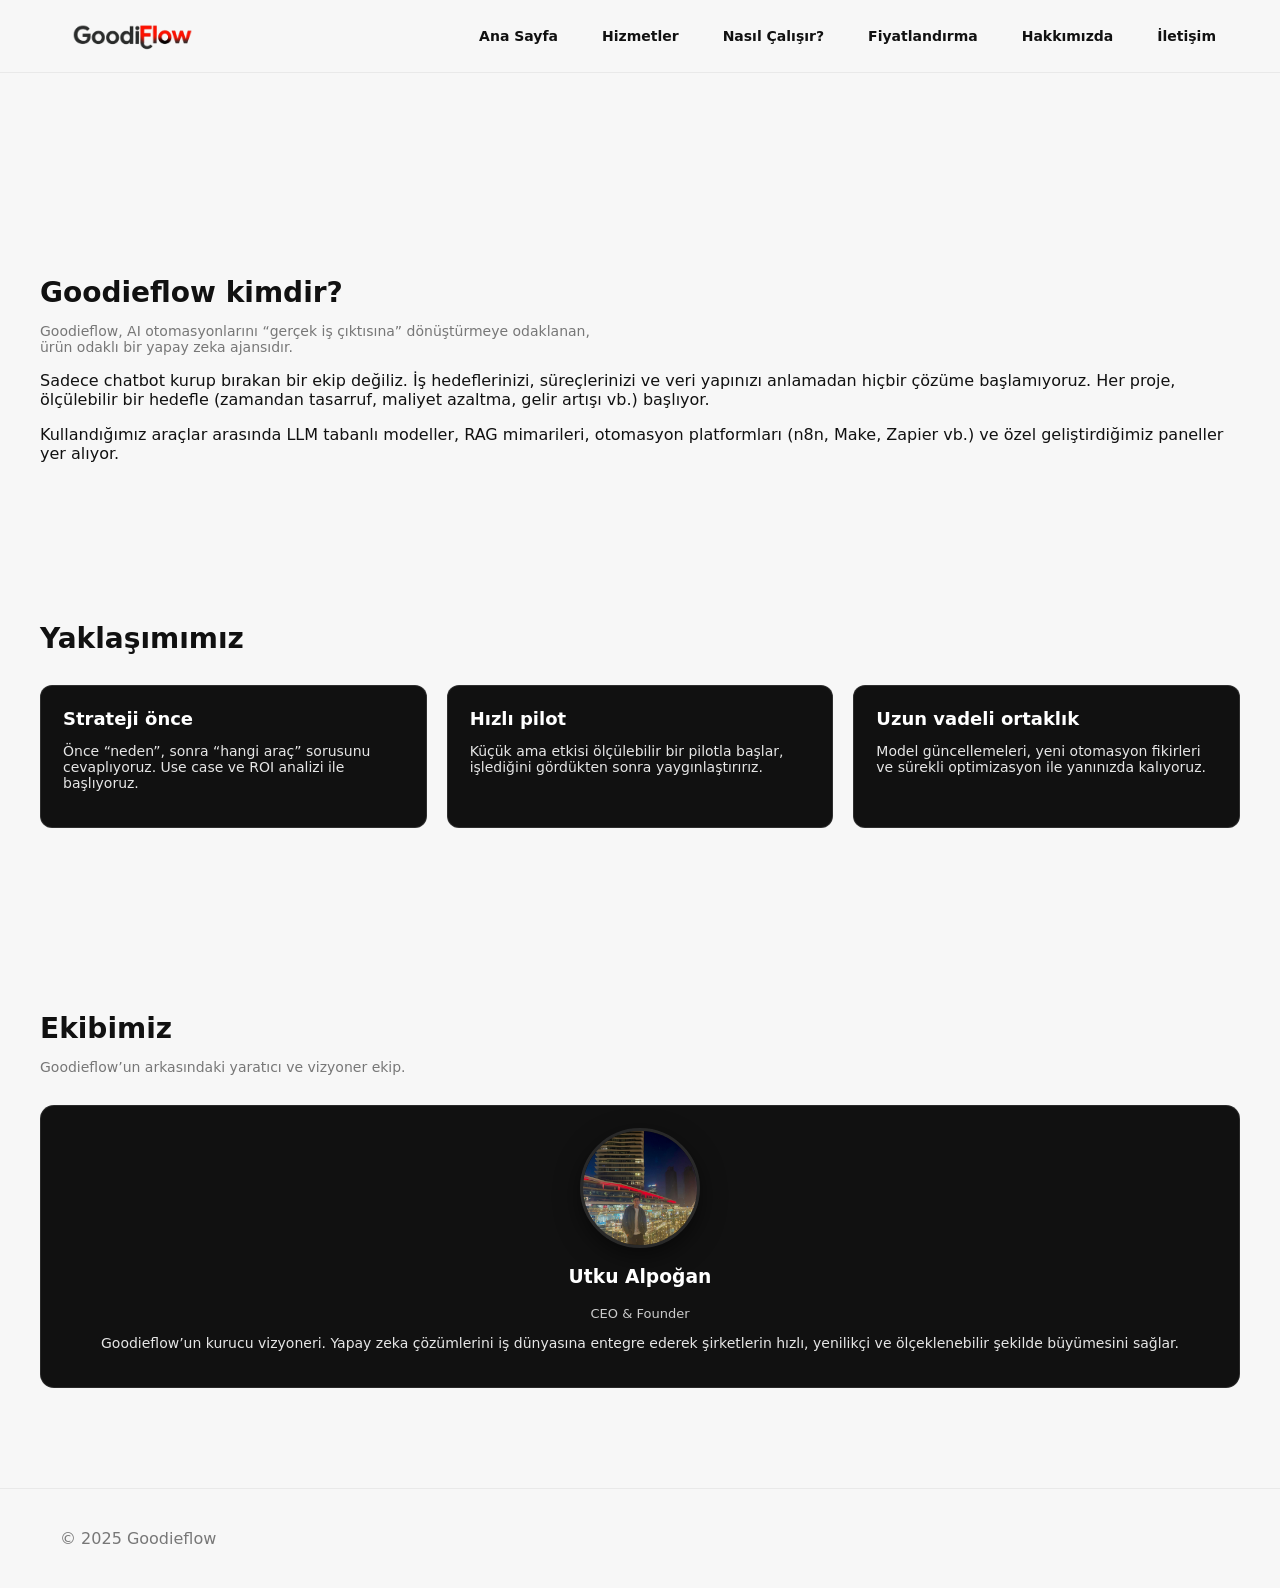
<file: about.html>
<!doctype html>
<html lang="tr">
<head>
  <meta charset="utf-8" />
  <meta name="viewport" content="width=device-width,initial-scale=1" />
  <title>Hakkımızda — Goodieflow</title>
  <link rel="stylesheet" href="src/style.css">
</head>
<body>
  

<header class="site-header">
  <div class="site-header-wrapper">
    <div class="brand">
      <div class="logo-image">
        <img src="logo.png" alt="Logo">
      </div>
    </div>

    <nav class="site-nav">
      <a href="index.html">Ana Sayfa</a>
      <a href="#services">Hizmetler</a>
      <a href="#how-it-works">Nasıl Çalışır?</a>
      <a href="#pricing">Fiyatlandırma</a>
      <a href="about.html">Hakkımızda</a>
      <a href="contact.html">İletişim</a>
    </nav>
  </div>
</header>



  <main style="padding-top:120px">
    <section class="section container visible">
      <h2 class="section-title">Goodieflow kimdir?</h2>
      <p class="section-subtitle">
        Goodieflow, AI otomasyonlarını “gerçek iş çıktısına” dönüştürmeye odaklanan,
        ürün odaklı bir yapay zeka ajansıdır.
      </p>
      <p>
        Sadece chatbot kurup bırakan bir ekip değiliz. İş hedeflerinizi, süreçlerinizi ve
        veri yapınızı anlamadan hiçbir çözüme başlamıyoruz. Her proje, ölçülebilir bir
        hedefle (zamandan tasarruf, maliyet azaltma, gelir artışı vb.) başlıyor.
      </p>
      <p>
        Kullandığımız araçlar arasında LLM tabanlı modeller, RAG mimarileri, otomasyon
        platformları (n8n, Make, Zapier vb.) ve özel geliştirdiğimiz paneller yer alıyor.
      </p>
    </section>

    <section class="section container visible">
      <h2 class="section-title">Yaklaşımımız</h2>
      <div class="grid-3">
        <div class="card">
          <h3>Strateji önce</h3>
          <p>Önce “neden”, sonra “hangi araç” sorusunu cevaplıyoruz. Use case ve ROI analizi ile başlıyoruz.</p>
        </div>
        <div class="card">
          <h3>Hızlı pilot</h3>
          <p>Küçük ama etkisi ölçülebilir bir pilotla başlar, işlediğini gördükten sonra yaygınlaştırırız.</p>
        </div>
        <div class="card">
          <h3>Uzun vadeli ortaklık</h3>
          <p>Model güncellemeleri, yeni otomasyon fikirleri ve sürekli optimizasyon ile yanınızda kalıyoruz.</p>
        </div>
      </div>
    </section>
  
<section class="section team-section container visible">
  <h2 class="section-title">Ekibimiz</h2>
  <p class="section-subtitle">Goodieflow’un arkasındaki yaratıcı ve vizyoner ekip.</p>

  <div class="team-grid">
    <div class="team-card">
      <div class="team-photo">
        <img src="utku.jpg" alt="Utku Alpoğan">
      </div>
      <h3>Utku Alpoğan</h3>
      <p class="role">CEO & Founder</p>
      <p class="desc">
        Goodieflow’un kurucu vizyoneri. Yapay zeka çözümlerini iş dünyasına entegre ederek
        şirketlerin hızlı, yenilikçi ve ölçeklenebilir şekilde büyümesini sağlar.
      </p>
    </div>
  </div>
</section>

</main>

  <footer class="site-footer">
    <div class="container">© 2025 Goodieflow</div>
  </footer>
  <script type="module" src="src/main.js"></script>
</body>
</html>
</file>
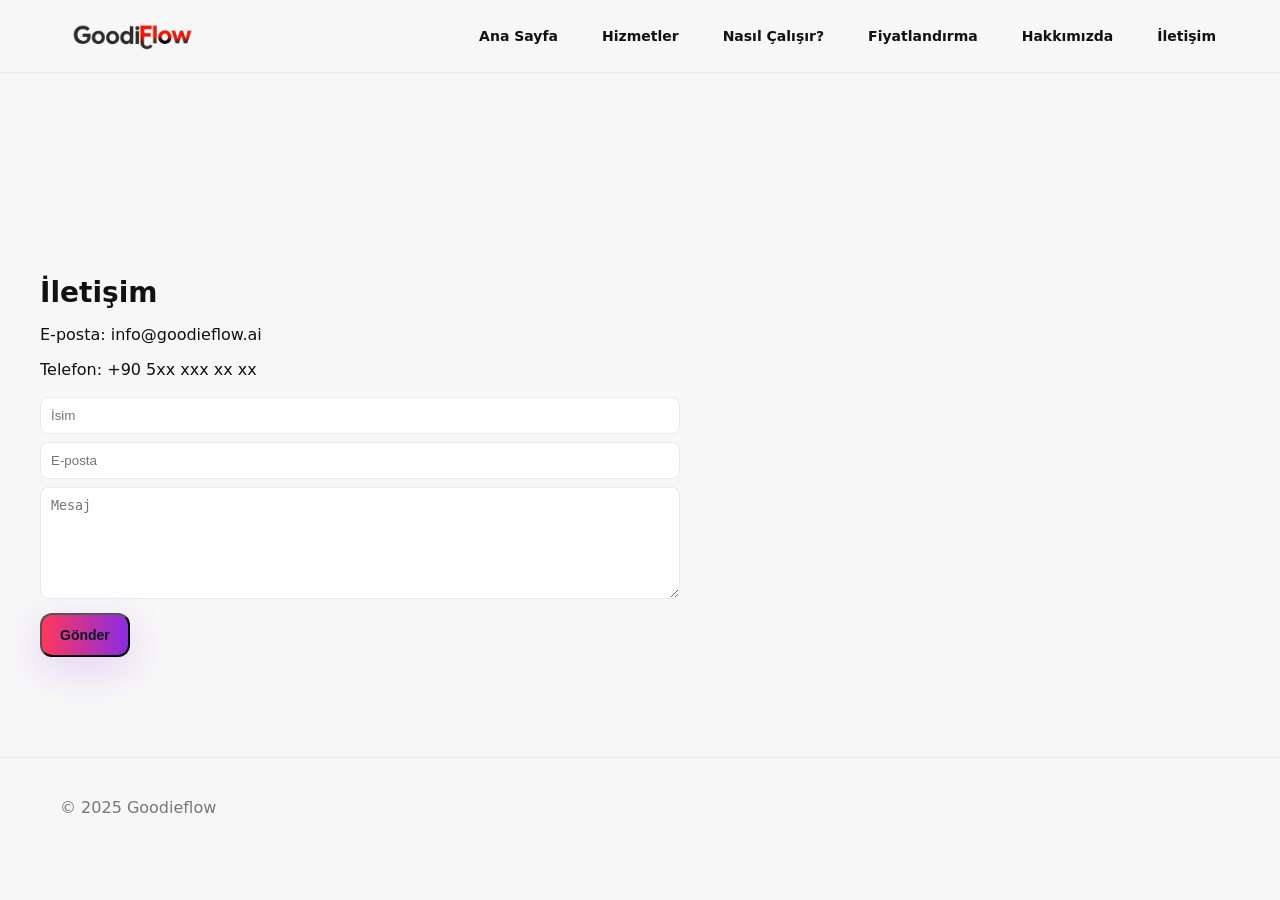
<file: contact.html>
<!doctype html>
<html lang="tr">
<head>
  <meta charset="utf-8" />
  <meta name="viewport" content="width=device-width,initial-scale=1" />
  <title>İletişim — Goodieflow</title>
  <link rel="stylesheet" href="src/style.css">
</head>
<body>


<header class="site-header">
  <div class="site-header-wrapper">
    <div class="brand">
      <div class="logo-image">
        <img src="logo.png" alt="Logo">
      </div>
    </div>

    <nav class="site-nav">
      <a href="index.html">Ana Sayfa</a>
      <a href="#services">Hizmetler</a>
      <a href="#how-it-works">Nasıl Çalışır?</a>
      <a href="#pricing">Fiyatlandırma</a>
      <a href="about.html">Hakkımızda</a>
      <a href="contact.html">İletişim</a>
    </nav>
  </div>
</header>



<main style="padding-top:120px">
  <section class="section container visible">
    <h2 class="section-title">İletişim</h2>
    <p>E-posta: info@goodieflow.ai</p>
    <p>Telefon: +90 5xx xxx xx xx</p>

    <form action="https://formsubmit.co/youremail@example.com" method="POST" style="margin-top:18px;max-width:640px">
      <input type="hidden" name="_captcha" value="false">
      <input name="name" placeholder="İsim" required style="width:100%;padding:10px;border-radius:8px;border:1px solid rgba(0,0,0,0.08);margin-bottom:8px;background:#fff;color:#111">
      <input name="email" placeholder="E-posta" required style="width:100%;padding:10px;border-radius:8px;border:1px solid rgba(0,0,0,0.08);margin-bottom:8px;background:#fff;color:#111">
      <textarea name="message" placeholder="Mesaj" rows="6" style="width:100%;padding:10px;border-radius:8px;border:1px solid rgba(0,0,0,0.08);background:#fff;color:#111"></textarea>
      <button class="btn primary" type="submit" style="margin-top:10px">Gönder</button>
    </form>
  </section>
</main>

<footer class="site-footer">
  <div class="container">© 2025 Goodieflow</div>
</footer>
<script type="module" src="src/main.js"></script>
</body>
</html>
</file>
<file: src/style.css>
:root{
  --bg:#f7f7f7;
  --card:#ffffff;
  --muted:#777777;
  --accent1:#ff385c;
  --accent2:#8a2be2;
  --maxw:1200px;
}
*{box-sizing:border-box}
html,body{height:100%}
body{
  margin:0;
  background:var(--bg);
  color:#111;
  font-family:Inter,system-ui,Arial;
  -webkit-font-smoothing:antialiased;
}
.container{max-width:var(--maxw);margin:0 auto;padding:0 20px}

/* spotlight background (JS set ediyor) */
.spotlight{
  position:fixed;
  inset:0;
  z-index:-5;
  pointer-events:none;
  background:radial-gradient(circle at var(--mx,50%) var(--my,50%), rgba(0,0,0,0.18), transparent 260px);
  mix-blend-mode:multiply;
}

/* HEADER */
.site-header{
  position:fixed;
  top:0;left:0;right:0;
  display:flex;
  justify-content:space-between;
  align-items:center;
  padding:18px 24px;
  background:rgba(255,255,255,0.92);
  backdrop-filter: blur(10px);
  border-bottom:1px solid rgba(0,0,0,0.06);
  z-index:60;
}
.logo-image{
  display:flex;
  align-items:center;
}
.logo-image img{
  height:40px;
  display:block;
}
.brand{display:flex;align-items:center;gap:12px}
.logo-mark{
  width:46px;height:46px;
  border-radius:10px;
  background:linear-gradient(135deg,var(--accent1),var(--accent2));
  display:flex;align-items:center;justify-content:center;
  font-weight:800;
  box-shadow:0 10px 30px rgba(138,43,226,0.2);
}
.brand-text h1{margin:0;font-size:18px}
.brand-text .muted{margin:0;color:var(--muted);font-size:13px}

/* NAV */
.site-nav a{
  margin-left:22px;
  color:var(--muted);
  text-decoration:none;
  font-weight:600;
  font-size:14px;
}
.site-nav a:hover{ color:#111 !important; }

/* HERO */
.hero{
  min-height:100vh;
  display:flex;
  align-items:center;
  padding:120px 0 60px;
  position:relative;
  overflow:visible;
}
.hero-grid{
  display:grid;
  grid-template-columns:1fr 540px;
  gap:36px;
  align-items:center;
}
.pill-row{margin-bottom:10px}
.pill{
  display:inline-flex;
  align-items:center;
  padding:6px 12px;
  border-radius:999px;
  font-size:12px;
  color:var(--muted);
  border:1px solid rgba(255,255,255,0.12);
  background:rgba(255,255,255,0.02);
  backdrop-filter:blur(8px);
}
.hero-copy h1{
  font-size:40px;
  line-height:1.08;
  margin:0 0 12px;
  background:linear-gradient(90deg,var(--accent1),var(--accent2));
  -webkit-background-clip:text;
  color:transparent;
  font-weight:800;
}
.lead{color:var(--muted);margin-bottom:18px;font-size:15px}
.cta-row{display:flex;gap:12px;margin-bottom:20px}

/* BUTONLAR */
.btn{
  display:inline-block;
  padding:12px 18px;
  border-radius:12px;
  font-weight:700;
  text-decoration:none;
  font-size:14px;
}
.btn.primary{
  display:inline-flex;
  align-items:center;
  gap:8px;
  background:linear-gradient(90deg,var(--accent1),var(--accent2));
  color:#061b1f;
  box-shadow:0 12px 40px rgba(138,43,226,0.18);
}
.btn.ghost{
  border:1px solid rgba(0,0,0,0.12);
  background:transparent;
  color:#111;
}

/* HERO ALT ICONLAR */
.feature-list{
  list-style:none;
  padding:0;
  display:flex;
  gap:14px;
  align-items:center;
  margin-top:8px;
  flex-wrap:wrap;
}
.feature-list li{
  display:flex;
  gap:10px;
  align-items:center;
  color:var(--muted);
  font-weight:600;
  font-size:13px;
}
.icon{width:22px;height:22px;opacity:0.95;fill:#fff}
.icon.blink{animation:blink 1.6s infinite}
.icon.float{animation:float 3s ease-in-out infinite}
.icon.spin{animation:spin 3s linear infinite}
@keyframes blink{0%,60%{transform:scale(1)}70%{transform:scale(1.18)}100%{transform:scale(1)}}
@keyframes float{0%{transform:translateY(0)}50%{transform:translateY(-8px)}100%{transform:translateY(0)}}
@keyframes spin{0%{transform:rotate(0)}100%{transform:rotate(360deg)}}

/* MOCKUP */
.hero-mockup .device{
  position:relative;
  width:520px;
  border-radius:18px;
  overflow:hidden;
  transform:perspective(1000px) rotateX(6deg) rotateY(-6deg);
  transition:transform .9s cubic-bezier(.2,.9,.2,1);
  box-shadow:0 40px 120px rgba(0,0,0,0.7);
}
.hero-mockup img{display:block;width:100%;height:auto}
.hero-mockup .glow{
  position:absolute;
  inset:auto 20px 20px;
  left:40px;
  height:140px;
  width:360px;
  background:radial-gradient(circle, rgba(255,56,92,0.2), transparent 40%);
  filter:blur(40px);
  transform:translateY(-30px);
}

/* SECTIONS GENEL */
.section{
  padding:60px 0;
  opacity:0;
  transform:translateY(30px);
  transition:all .8s cubic-bezier(.2,.9,.2,1);
}
.section.visible{opacity:1;transform:translateY(0)}
.section-title{font-size:28px;margin-bottom:8px}
.section-subtitle{
  color:var(--muted);
  font-size:14px;
  max-width:560px;
}

/* GRID & CARD */
.grid-3{display:grid;grid-template-columns:repeat(3,1fr);gap:20px;margin-top:30px}
.card{
  background:var(--card);
  padding:22px;
  border-radius:12px;
  border:1px solid rgba(0,0,0,0.06);
  font-size:14px;
}
.card h3{margin-top:0;margin-bottom:6px;font-size:18px}
.mini-list{
  list-style:none;
  padding:0;
  margin-top:10px;
  font-size:13px;
  color:var(--muted);
}
.mini-list li{margin-bottom:4px}

/* FEATURES GRID */
.features-grid{
  display:grid;
  grid-template-columns:repeat(4,1fr);
  gap:18px;
  margin-top:28px;
}
.feature-card{
  background:linear-gradient(180deg,rgba(255,255,255,0.02),rgba(0,0,0,0.05));
  padding:18px;
  border-radius:12px;
  border:1px solid rgba(0,0,0,0.06);
  font-size:14px;
}
.feature-card h3{margin:0 0 6px;font-size:16px}

/* STEPS (NASIL ÇALIŞIR) */
.steps-grid{
  display:grid;
  grid-template-columns:repeat(3,1fr);
  gap:20px;
  margin-top:30px;
}
.step-card{
  background:var(--card);
  padding:22px;
  border-radius:14px;
  border:1px solid rgba(0,0,0,0.06);
  font-size:14px;
}
.step-badge{
  display:inline-flex;
  align-items:center;
  justify-content:center;
  width:32px;height:32px;
  border-radius:999px;
  background:linear-gradient(135deg,var(--accent1),var(--accent2));
  font-weight:700;
  margin-bottom:10px;
}

/* PRICING */
.pricing-grid{
  display:grid;
  grid-template-columns:repeat(3,1fr);
  gap:18px;
  margin-top:26px;
}
.pricing-card{
  background:linear-gradient(180deg,rgba(255,255,255,0.02),rgba(0,0,0,0.05));
  padding:22px;
  border-radius:14px;
  border:1px solid rgba(0,0,0,0.06);
  transition:transform .35s ease,box-shadow .35s ease;
  font-size:14px;
}
.pricing-card.featured{
  transform:translateY(-6px);
  box-shadow:0 40px 80px rgba(138,43,226,0.18);
}
.pricing-card:hover{
  transform:translateY(-8px) scale(1.03);
  box-shadow:0 40px 100px rgba(138,43,226,0.25);
}
.pricing-card h4{margin:0 0 6px;font-size:18px}
.pricing-card strong{display:block;margin:10px 0}

/* TESTIMONIALS */
.testimonials{padding:30px 0}
.test-slider{
  display:flex;
  gap:18px;
  overflow:hidden;
  transition:transform .6s cubic-bezier(.2,.9,.2,1);
}
.test-item{
  min-width:320px;
  background:linear-gradient(180deg,rgba(255,255,255,0.02),rgba(0,0,0,0.05));
  padding:22px;
  border-radius:12px;
  font-size:14px;
}
.test-item span{
  display:block;
  margin-top:8px;
  color:var(--muted);
  font-size:13px;
}
.test-dots{
  display:flex;
  gap:8px;
  justify-content:center;
  margin-top:14px;
}
.dot{
  width:10px;height:10px;
  border-radius:50%;
  background:rgba(255,255,255,0.12);
  cursor:pointer;
}
.dot.active{
  background:linear-gradient(90deg,var(--accent1),var(--accent2));
}

/* BIG CTA */
.big-cta{background:linear-gradient(180deg,rgba(255,255,255,0.02),rgba(0,0,0,0.08));}
.cta-inner{
  display:flex;
  align-items:center;
  justify-content:space-between;
  gap:20px;
  padding:26px;
  border-radius:14px;
}

/* FOOTER */
.site-footer{
  padding:40px 0;
  color:var(--muted);
  border-top:1px solid rgba(0,0,0,0.06);
  margin-top:40px;
}
.footer-grid{
  display:flex;
  justify-content:space-between;
  gap:30px;
  flex-wrap:wrap;
  font-size:13px;
}
.footer-title{ font-weight:600; color:#111; margin-bottom:6px; }

/* RESPONSIVE */
@media(max-width:980px){
  .hero-grid{grid-template-columns:1fr}
  .hero-mockup .device{width:100%}
  .grid-3{grid-template-columns:1fr}
  .pricing-grid{grid-template-columns:1fr}
  .features-grid{grid-template-columns:1fr 1fr}
  .steps-grid{grid-template-columns:1fr}
}
@media(max-width:640px){
  .features-grid{grid-template-columns:1fr}
  .cta-inner{flex-direction:column;align-items:flex-start}
  .site-nav{display:none;} /* istersen mobile menu yaparız */
}

.site-footer a { color:#111 !important; text-decoration:none; }
.site-footer a:hover { color: var(--accent1) !important; }

.card, .feature-card, .step-card, .pricing-card, .test-item {
    background:#111 !important;
    color:#fff !important;
    border:1px solid rgba(255,255,255,0.12) !important;
}
.card p, .feature-card p, .step-card p, .pricing-card p, .test-item span, .mini-list li {
    color:#e6e6e6 !important;
}
.section { background:transparent !important; }

.logo-image img{ height:40px; display:block; }

.btn.ghost[href="#how-it-works"]{
    background:#000 !important;
    color:#fff !important;
    border:none !important;
}

.icon{ fill:#000 !important; stroke:#000 !important; }

/* TEAM SECTION */
.team-section { margin-top: 40px; }

.team-grid {
  display: grid;
  grid-template-columns: repeat(auto-fit, minmax(260px, 1fr));
  gap: 26px;
  margin-top: 30px;
}

.team-card {
  background: #111;
  border: 1px solid rgba(255,255,255,0.1);
  padding: 22px;
  border-radius: 14px;
  text-align: center;
  color: #fff;
  transition: transform .3s ease, box-shadow .3s ease;
}

.team-card:hover {
  transform: translateY(-6px);
  box-shadow: 0 20px 60px rgba(0,0,0,0.4);
}

.team-photo {
  width: 120px;
  height: 120px;
  margin: 0 auto 12px;
  border-radius: 50%;
  overflow: hidden;
  border: 3px solid rgba(255,255,255,0.1);
  box-shadow: 0 8px 25px rgba(0,0,0,0.5);
}

.team-photo img {
  width: 100%;
  height: 100%;
  object-fit: cover;
}

.team-card .role {
  font-size: 13px;
  color: #cccccc;
  margin-bottom: 8px;
}

.team-card .desc {
  font-size: 14px;
  color: #e6e6e6;
}


/* HEADER FIX – stable logo & menu layout */
.site-header {
  display: flex !important;
  justify-content: space-between !important;
  align-items: center !important;
  padding: 14px 0 !important;
  position: sticky !important;
  top: 0 !important;
  z-index: 999 !important;
  background: var(--bg) !important;
}

.logo-image img {
  height: 40px !important;
  width: auto !important;
  display: block !important;
}

.site-nav {
  display: flex !important;
  gap: 22px !important;
  align-items: center !important;
  opacity: 1 !important;
  visibility: visible !important;
  position: relative !important;
}

.site-nav a {
  color: #111 !important;
  text-decoration: none !important;
  font-weight: 600 !important;
  font-size: 14px !important;
}

.site-nav a:hover {
  color: var(--accent1) !important;
}


/* HEADER CENTERED LAYOUT FIX */
.site-header {
  background: var(--bg);
  padding: 16px 0 !important;
  display: flex;
  justify-content: center;
}

.site-header-wrapper {
  max-width: 1200px;
  width: 100%;
  margin: 0 auto;
  padding: 0 24px;
  display: flex;
  justify-content: space-between;
  align-items: center;
}

.brand {
  display: flex;
  align-items: center;
  gap: 14px;
}

.logo-image img {
  height: 40px !important;
  width: auto !important;
  display: block !important;
}

.site-nav {
  display: flex;
  gap: 22px;
  align-items: center;
}
</file>
